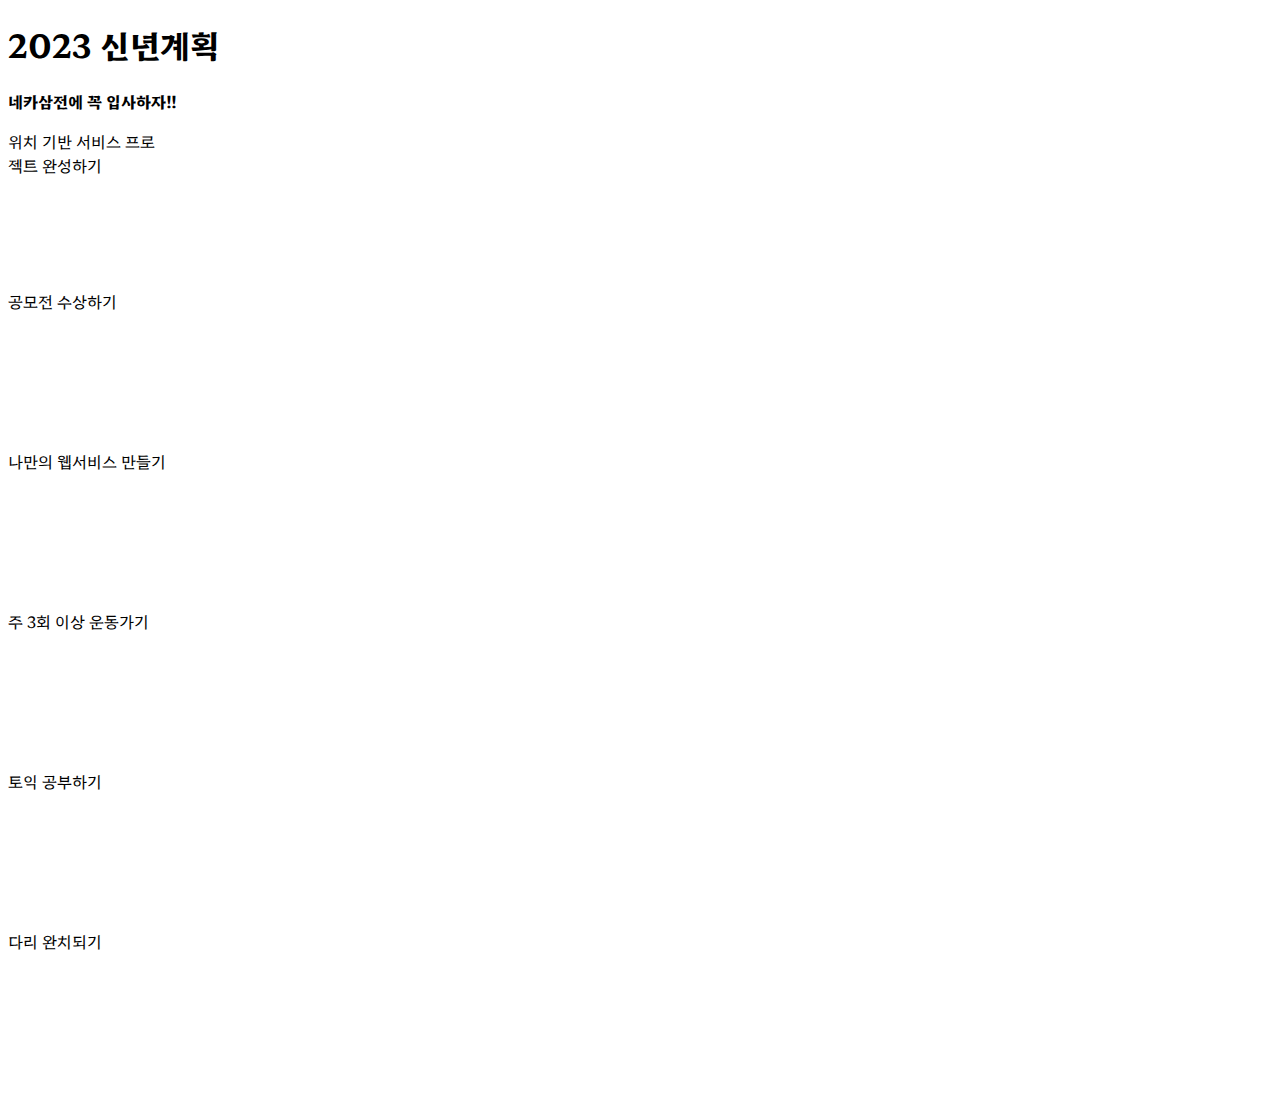
<file: index.html>
<!DOCTYPE html>
<html lang="en">

<head>
    <meta charset="UTF-8">
    <meta http-equiv="X-UA-Compatible" content="IE=edge">
    <meta name="viewport" content="width=device-width, initial-scale=1.0">
    <title>2023년 버킷리스트</title>
    <style>
        @import url('https://fonts.googleapis.com/css2?family=Hahmlet:wght@400;500;600;700&display=swap');
        * {
            font-family: 'Hahmlet', serif;
        }
        .title {
            color: white;
            background-color: tomato;
            font-size: 24px;
            padding: 4px 14px;
            border-radius: 8px;
        }

        .bg {
            width: 360px;
            background-image: url("https://s3.ap-northeast-2.amazonaws.com/materials.spartacodingclub.kr/bucketList/bg-grid.png");
        }

        .msg {
            font-weight: bold;
        }

        .bucket {
            width: 160px;
            height: 160px;
        }

        .img1 {
            background-image: url("https://s3.ap-northeast-2.amazonaws.com/materials.spartacodingclub.kr/bucketList/bucket-red.png");
            background-size: cover;
            background-position: center;
        }

        .img2 {
            background-image: url("https://s3.ap-northeast-2.amazonaws.com/materials.spartacodingclub.kr/bucketList/bucket-lightred.png");
            background-size: cover;
            background-position: center;
        }
    </style>
    <link rel="stylesheet" type="text/css" href="https://s3.ap-northeast-2.amazonaws.com/materials.spartacodingclub.kr/bucketList/sparta-bucket2.css">
</head>

<body class="bg-t3 center">
    <h1 class="title-t4">2023 신년계획</h1>
    <p class="msg">네카삼전에 꼭 입사하자!!</p>
    <div class="row flex-row wrap">
        <div class="bucket img1 center">위치 기반 서비스 프로젝트 완성하기</div>
        <div class="bucket img2 center">공모전 수상하기</div>
        <div class="bucket img2-t2 center">나만의 웹서비스 만들기</div>
        <div class="bucket img1-t2 center">주 3회 이상 운동가기</div>
        <div class="bucket img1 center">토익 공부하기</div>
        <div class="bucket img2 center">다리 완치되기</div>
    </div>

</body>

</html>
</file>
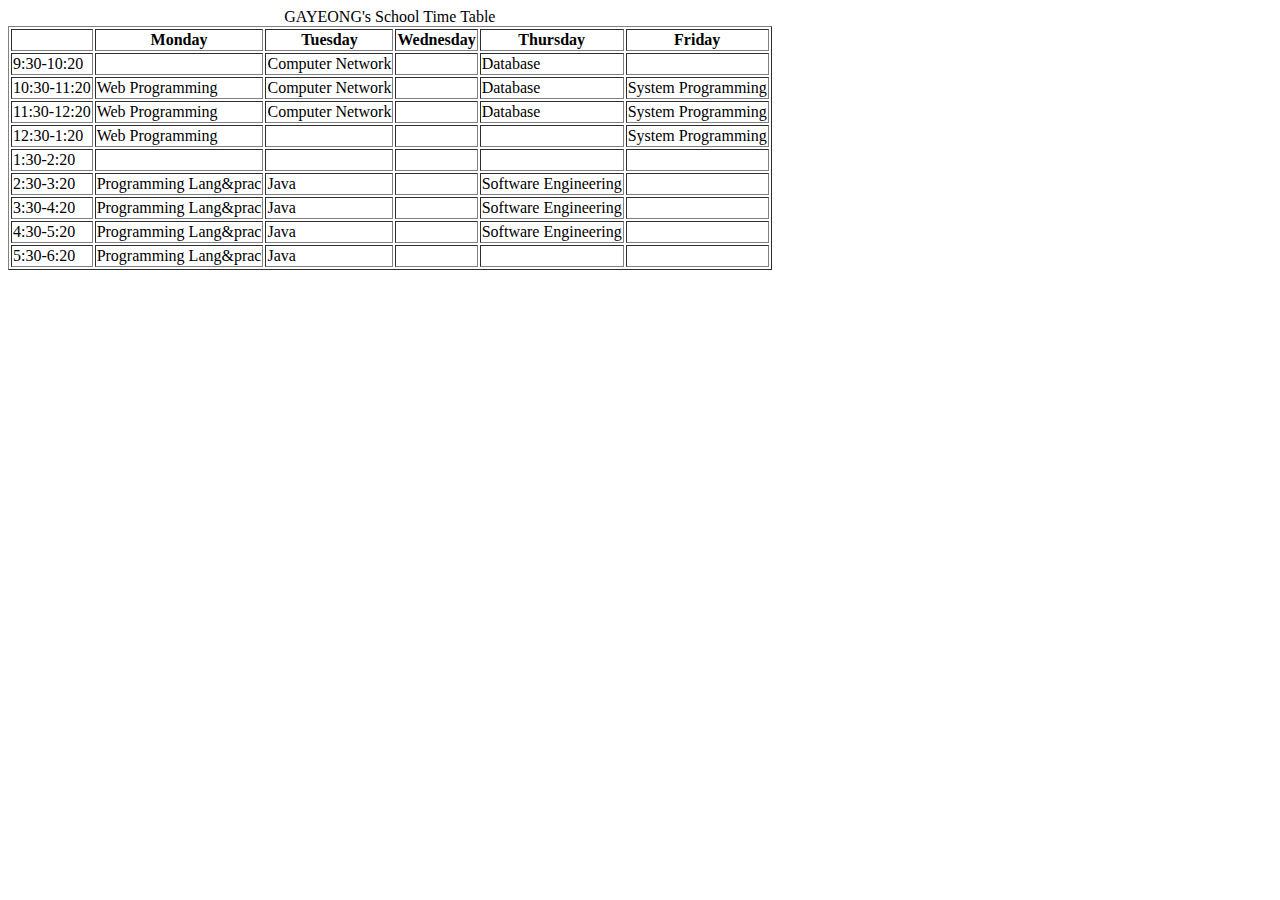
<file: My First Web/SchoolTimeTable/index.html>
<!DOCTYPE html>
<html>

<head>
  <title> Using Table Tag</title>
  
  <style>
        body {
            background-image: url("C:/gayoung_devlog/수원대/3-1학기/웹 프로그래밍/과제/suwon_logo.png");
            background-size: 40%;
            background-position: center;
            background-repeat: no-repeat;
        }
    </style>
  
</head>

<body>
  
  <table border=1>
    <caption> GAYEONG's School Time Table</caption>
    <tr>
      <th></th>
      <th>Monday</th>
      <th>Tuesday</th>
      <th>Wednesday</th>
      <th>Thursday</th>
      <th>Friday</th>
    </tr>
    <tr>
      <td>9:30-10:20</td>
      <td></td>
      <td>Computer Network</td>
      <td></td>
      <td>Database</td>
      <td>
        <font color="blue"></font>
      </td>
    </tr>
    <tr>
      <td>10:30-11:20</td>
      <td>Web Programming</td>
      <td>Computer Network</td>
      <td></td>
      <td>Database</td>
      <td>System Programming</td>
    </tr>
    <tr>
      <td>11:30-12:20</td>
      <td>Web Programming</td>
      <td>Computer Network</td>
      <td></td>
      <td>Database</td>
      <td>System Programming</td>
    </tr>
    <tr>
      <td>12:30-1:20</td>
      <td>Web Programming</td>
      <td></td>
      <td>
        <font color="blue"></font>
      </td>
      <td></td>
      <td>System Programming</td>
    </tr>
    <tr>
      <td>1:30-2:20</td>
      <td></td>
      <td></td>
      <td></td>
      <td></td>
      <td></td>
    </tr>
    <tr>
      <td>2:30-3:20</td>
      <td>Programming Lang&prac</td>
      <td>Java</td>
      <td></td>
      <td>Software Engineering</td>
      <td></td>
    </tr>
    <tr>
      <td>3:30-4:20</td>
      <td>Programming Lang&prac</td>
      <td>Java</td>
      <td></td>
      <td>Software Engineering</td>
      <td></td>
    </tr>
    <tr>
      <td>4:30-5:20</td>
      <td>Programming Lang&prac</td>
      <td>Java</td>
      <td></td>
      <td>Software Engineering</td>
      <td></td>
    </tr>
    <tr>
      <td>5:30-6:20</td>
      <td>Programming Lang&prac</td>
      <td>Java</td>
      <td></td>
      <td></td>
      <td></td>
    </tr>

    <table>
</body>

</html>
</file>
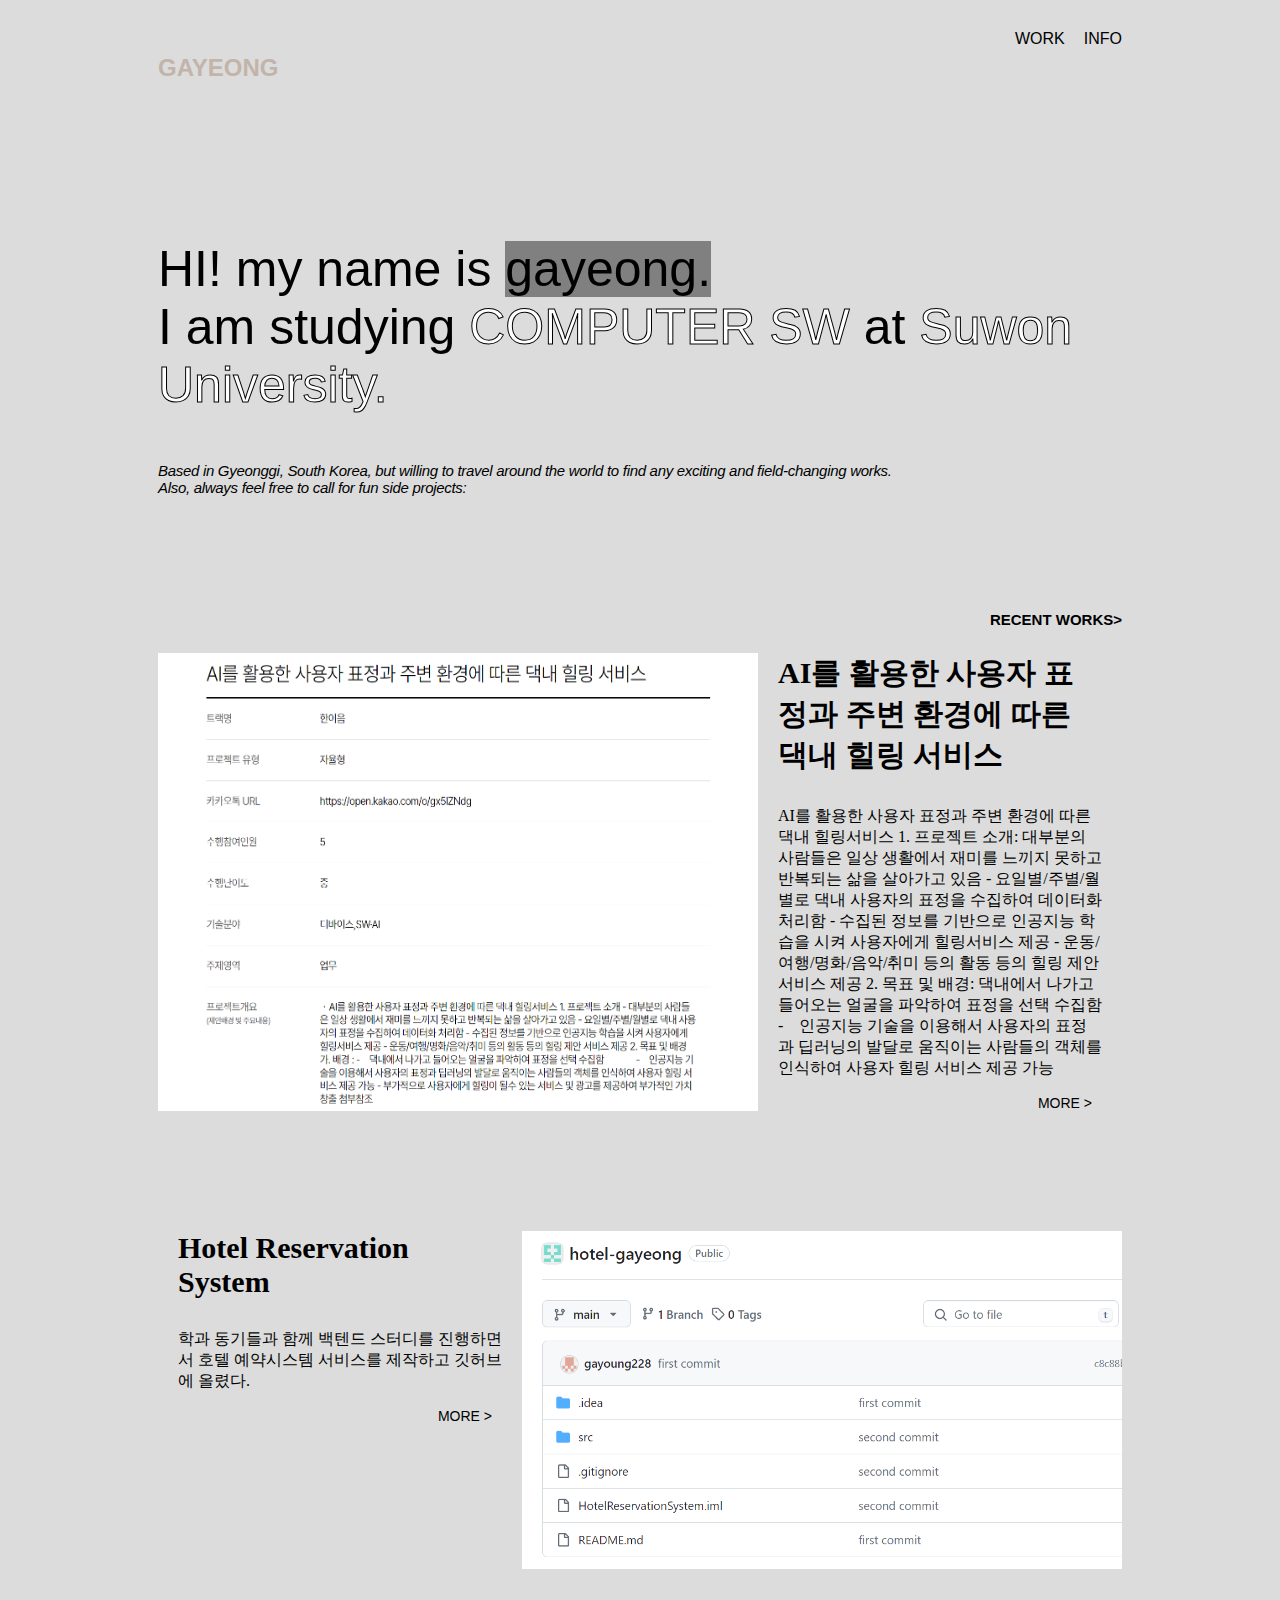
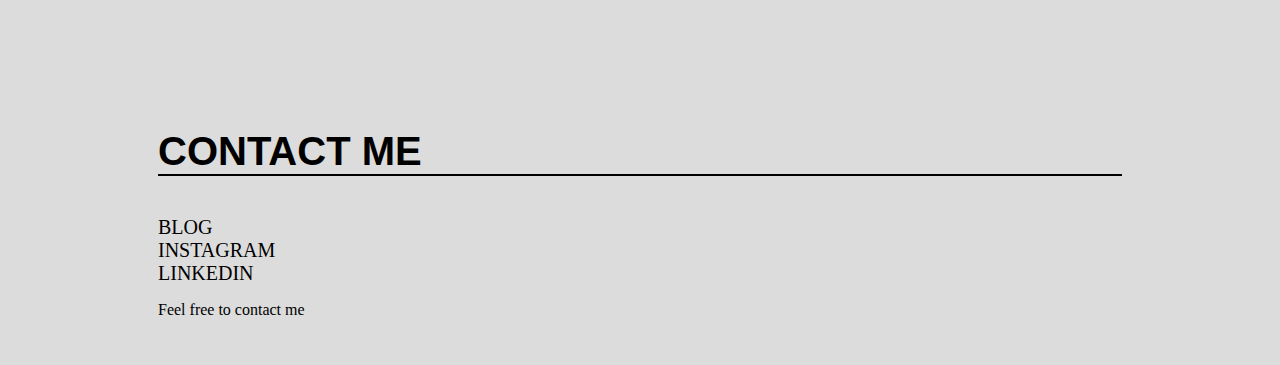
<file: My First Web/src/main/webapp/index.html>
<!DOCTYPE html>
<html>
<head>
<meta charset="UTF-8">
<title>PORTFOLIO</title>

<Link rel="stylesheet" type="text/css" href="style.css">

</head>

<body>

	<div class="frame">
	
		<nav class="navigator">
			<h3 class="site-name">GAYEONG</h3>
			<ul>
				<li><a class="nav-menu" href="index.html">WORK</a></li>
				<li><a class="nav-menu" href="info.html">INFO</a></li>
			</ul>
		</nav>
		
		
		<div class="dashboard">
			<h1 class="korean-comment">HI! my name is <a class="sample">gayeong.</a><br>
				I am studying <a class="highlight type1">COMPUTER SW</a> at <a class="highlight type2">Suwon University.</a><br>
			</h1>
			
			<p class="english-comment">Based in Gyeonggi, South Korea, but willing to travel around the world to find any exciting and field-changing works.<br>
			Also, always feel free to call for fun side projects: </p>
		</div>
		
		<h5 class="recent-menu">RECENT WORKS></h5>
		
		<div class="recent-works">
			<div class="article" id="arti1">
				<img class="thumbnail" id="thumb1" src="haneum_project.png">
				<div class="article-info">
					<h3 class="article-name" id="name1">AI를 활용한 사용자 표정과 주변 환경에 따른 댁내 힐링 서비스</h3>
					<p class="article-comment">AI를 활용한 사용자 표정과 주변 환경에 따른 댁내 힐링서비스 
					1. 프로젝트 소개: 대부분의 사람들은 일상 생활에서 재미를 느끼지 못하고 반복되는 삶을 살아가고 있음 - 요일별/주별/월별로 댁내 사용자의 표정을 수집하여 데이터화 처리함 - 수집된 정보를 기반으로 인공지능 학습을 시켜 사용자에게 힐링서비스 제공 - 운동/여행/명화/음악/취미 등의 활동 등의 힐링 제안 서비스 제공 
					2. 목표 및 배경: 댁내에서 나가고 들어오는 얼굴을 파악하여 표정을 선택 수집함 -　인공지능 기술을 이용해서 사용자의 표정과 딥러닝의 발달로 움직이는 사람들의 객체를 인식하여 사용자 힐링 서비스 제공 가능</p>
					<a class="more" href="https://www.hanium.or.kr/intranet/project/pjtView.do?searchYear=2024&pjtSn=20153" target="_blank">MORE ></a>
				</div>
			</div>
		    
		    <div class="article" id="arti2">
				<div class="article-info">
					<h3 class="article-name" id="name2">Hotel Reservation System</h3>
					<p class="article-comment" id="comment2">학과 동기들과 함께 백텐드 스터디를 진행하면서 호텔 예약시스템 서비스를 제작하고 깃허브에 올렸다.</p>
					<a class="more" href="https://github.com/amugeona-backend/hotel-gayeong" target="_blank">MORE ></a>
				</div>
				<img class="thumbnail" id="thumb2" src="HotelReservationSystem.png">
			</div>

		</div>
		
		
		<footer class="work-footer">
			<h3 class="contact">CONTACT ME</h3>
			<div class="contact-links">
				<a class="blog" href="https://velog.io/@swk_x/posts">BLOG</a><br>
				<a class="instagram" href="https://www.instagram.com/gayoung_0228">INSTAGRAM</a><br>
				<a class="LinkedIn" href="http://linkedin.com/in/가영-이-3b3086268">LINKEDIN</a>
				
			</div>
			<p>Feel free to contact me</p>
		</footer>
		
	</div>

</body>

</html>
</file>
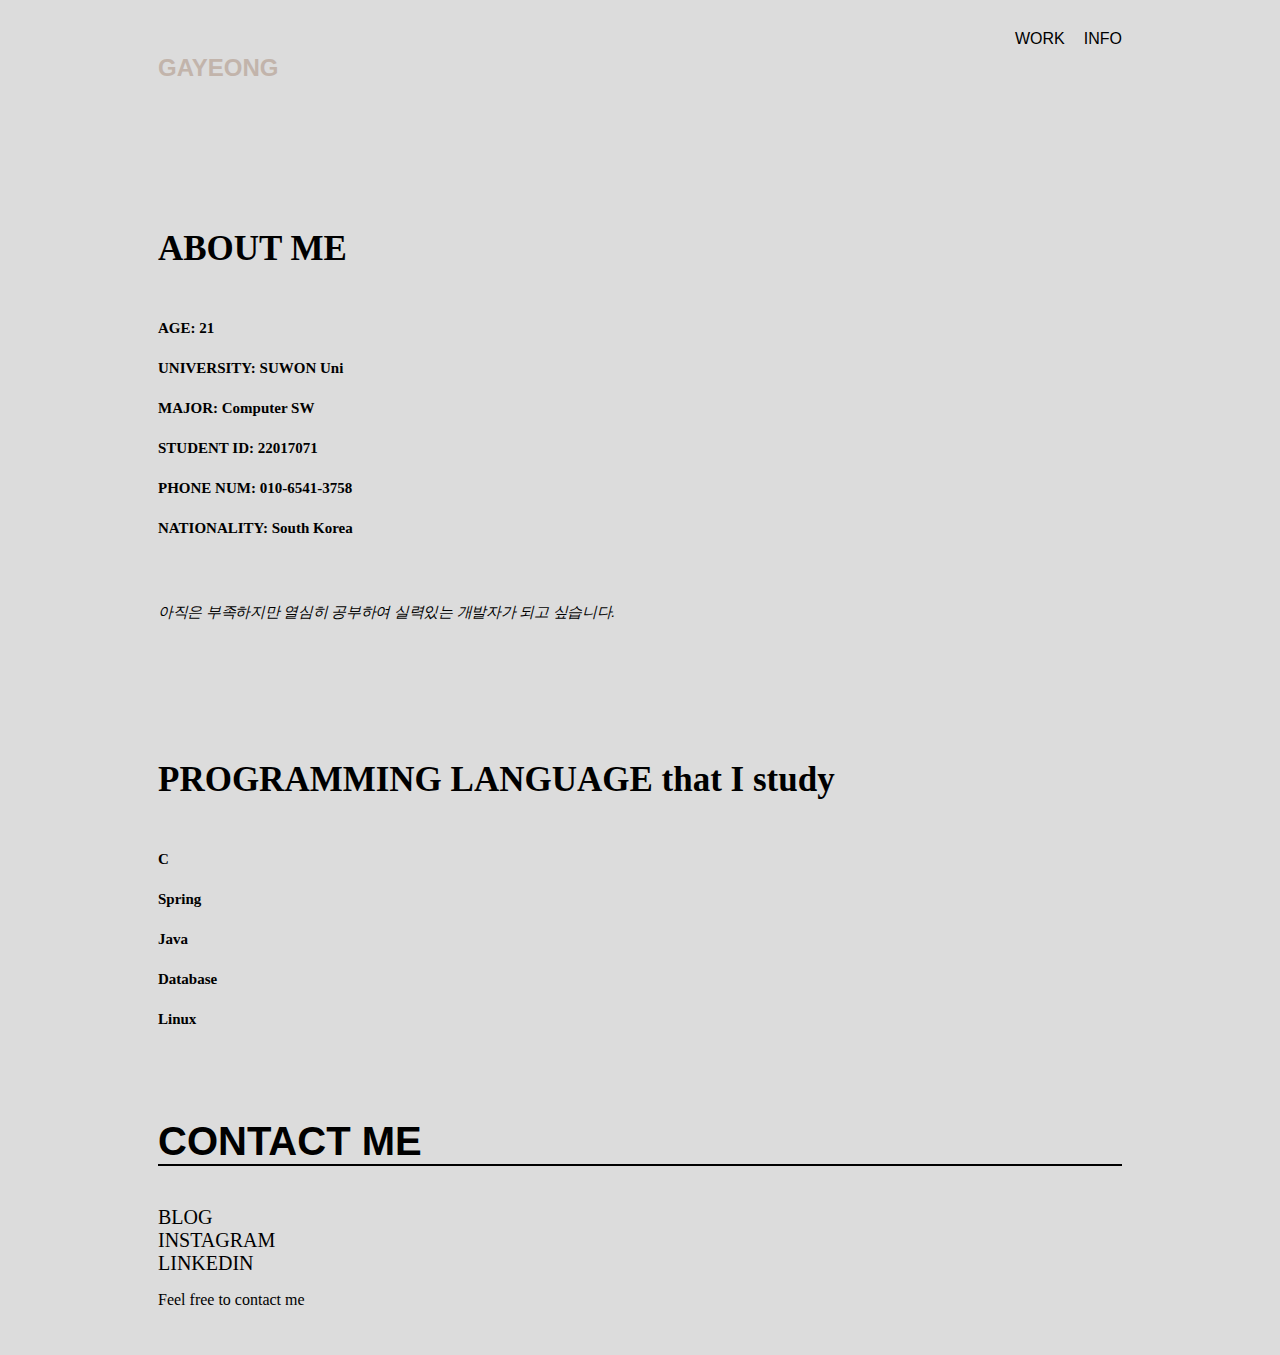
<file: My First Web/src/main/webapp/info.html>
<!DOCTYPE html>
<html>
<head>
<meta charset="UTF-8">
<title>PORTFOLIO</title>

<Link rel="stylesheet" type="text/css" href="style.css">

</head>

<body>

	<div class="frame">
	
		<nav class="navigator">
			<h3 class="site-name">GAYEONG</h3>
			<ul>
				<li><a class="nav-menu" href="index.html">WORK</a></li>
				<li><a class="nav-menu" href="info.html">INFO</a></li>
			</ul>
		</nav>
		
		<div class="dashboard">
			<h1 class="about">ABOUT ME</a><br>
				<h3 class="info">
					AGE: 21<br>
					UNIVERSITY: SUWON Uni<br>
					MAJOR: Computer SW<br>
					STUDENT ID: 22017071<br>
					PHONE NUM: 010-6541-3758<br>
					NATIONALITY: South Korea
				</h3>
				
			</h1>
			
			<p class="english-comment">아직은 부족하지만 열심히 공부하여 실력있는 개발자가 되고 싶습니다. </p>
		</div>
		
		<div class="dashboard">
			<h1 class="programming-language">PROGRAMMING LANGUAGE that I study</a><br>
				<h3 class="info">
					C<br>
					Spring<br>
					Java<br>
					Database<br>
					Linux<br>
				</h3>
			</h1>
		</div>
		
		
		
		<div class="recent-works"></div>
		
		<footer class="work-footer">
			<h3 class="contact">CONTACT ME</h3>
			<div class="contact-links">
				<a class="blog" href="https://velog.io/@swk_x/posts">BLOG</a><br>
				<a class="instagram" href="https://www.instagram.com/gayoung_0228">INSTAGRAM</a><br>
				<a class="LinkedIn" href="http://linkedin.com/in/가영-이-3b3086268">LINKEDIN</a>
				
			</div>
			<p>Feel free to contact me</p>
		</footer>
		
	</div>

</body>

</html>
</file>
<file: My First Web/src/main/webapp/style.css>
@charset "UTF-8";

body{
	background-color: #DCDCDC
}

.frame{
	margin: 30px 150px;
	display: flex;
	flex-direction: column;
}

/*navigator bar*/

.navigator{
	display: flex;
	flex-direction: row;
	justify-content: space-between;

}

li{
	display: inline;
	align-self: center;
	margin:0;
	margin-left: 15px;
}

ul{
	margin: 0px;
}

.site-name{
	font-family: 'Montserrat', sans-serif;
	font-weight: 800;
	font-size: 24px;
	color: #C2B4AB;
}

.nav-menu{
	font-family: 'Montserrat', sans-serif;
	font-weight: 400;
	font-size: 16px;
}

a{
	color: black;
	text-decoration: none;
}

a:hover{
	color: white;
	transitions: 0.3s
}

/*dashboard*/

.dashboard{
	display: flex;
	flex-direction: column;
	margin-top: 100px;
}

.korean-comment{
	font-family: 'Noto Sans ENG', sans-serif;
	font-weight: 500;
	font-size: 50px;
}

.sample{
	background-color: gray;
}

.sample:hover{
	background-color: transparent;
	color: white;
	-webkit-text-stroke: 1px black;
	transition: none;
}

.highlight{
	color: white;
	-webkit-text-stroke: 1px black;
	transition: none;
}

.highlight:hover{
	background-color: gray;
	color: black;
	transiotion: none;
}

.type1:hover{
	background-color: white;
}

.type2:hover{
	background-color: white;
}

.type3:hover{
	background-color: white;
}

.english-comment{
	font-family: 'Noto Sans ENG', sans-serif;
	font-weight: 400;
	font-size: 15px;
	font-style: italic;
	
	letter-spacing: -0.3px;
}

/*recent works*/

.recent-menu{
	font-family: 'Montserrat', sans-serif;
	font-size: 15px;
	font-weight: 700;
	color: C2B4AB;
	
	text-align: right;
	margin-top: 100px;
}

/*footer*/

.footer{
	display: flex:
	flex-directions:column;
	align-items: center;
	margin-bottom: 150px;
}

.contact{
	font-family: 'Montserrat', sans-serif;
	font-size: 40px;
	font-weight: 700;
	color: black;
	margin-bottom: 40px;
	border-bottom: 2px solid black;
}

.blog{
	font-size: 20px;
}

.instagram{
	font-size: 20px;
}

.LinkedIn{
	font-size: 20px;
}

.links>a{
	font-family: 'Montserrat', sans-serif;
	font-size: 30px;
	font-weight: 400;
	margin-left: 15px;
}

.footer>p{
	font-family: 'Noto Sans ENG', sans-serif;
	font-weight: 400;
	font-size: 15px;
	font-style: italic;
	margin: 0;
	margin-top: 5px;
}

/*recent-works*/
.recent-works{
	display: flex;
	flex-direction: column;
}

.article{
	display: flex;
	flex-direction: row;
	margin-bottom: 120px;
}

.thumbnail{
	width: 600px;
}

.article-info{
	margin: 0px 20px;
}

.article-name{
	font-style: 'Noto Sans ENG', sans-serif;
	font-size: 30px;
	margin-top: 0px;
	margin-bottom: 30px;
}

.article-name:hover{
	color: white;
	-webkit-text-stroke: 1px black;
	transition: 0.3s;
}

.aricle-comment{
	font-family: 'Noto Sans ENG', sans-serif;
	font-size: 16px;
	font-weitght: 100;
}

.more{
	width: content;
	height: content;
	float: right;
	margin-right: 10px;
	
	font-family: 'Montserrat', sans-serif;
	font-size: 14px;
	background-color: transparent;
	border: none;
	outline: none;
	padding: 0px;
}

#name1{
	position: relative;
	right: 0px;
}

#name2{
	text-align: left;
	position: relative;
	left: 0px;
}

.about{
	font-size: 35px;
}

.info{
	font-size: 15px;
	line-height: 40px;
	margin-bottom: 40px;
}

.programming-language{
	font-size: 35px;
}
</file>
